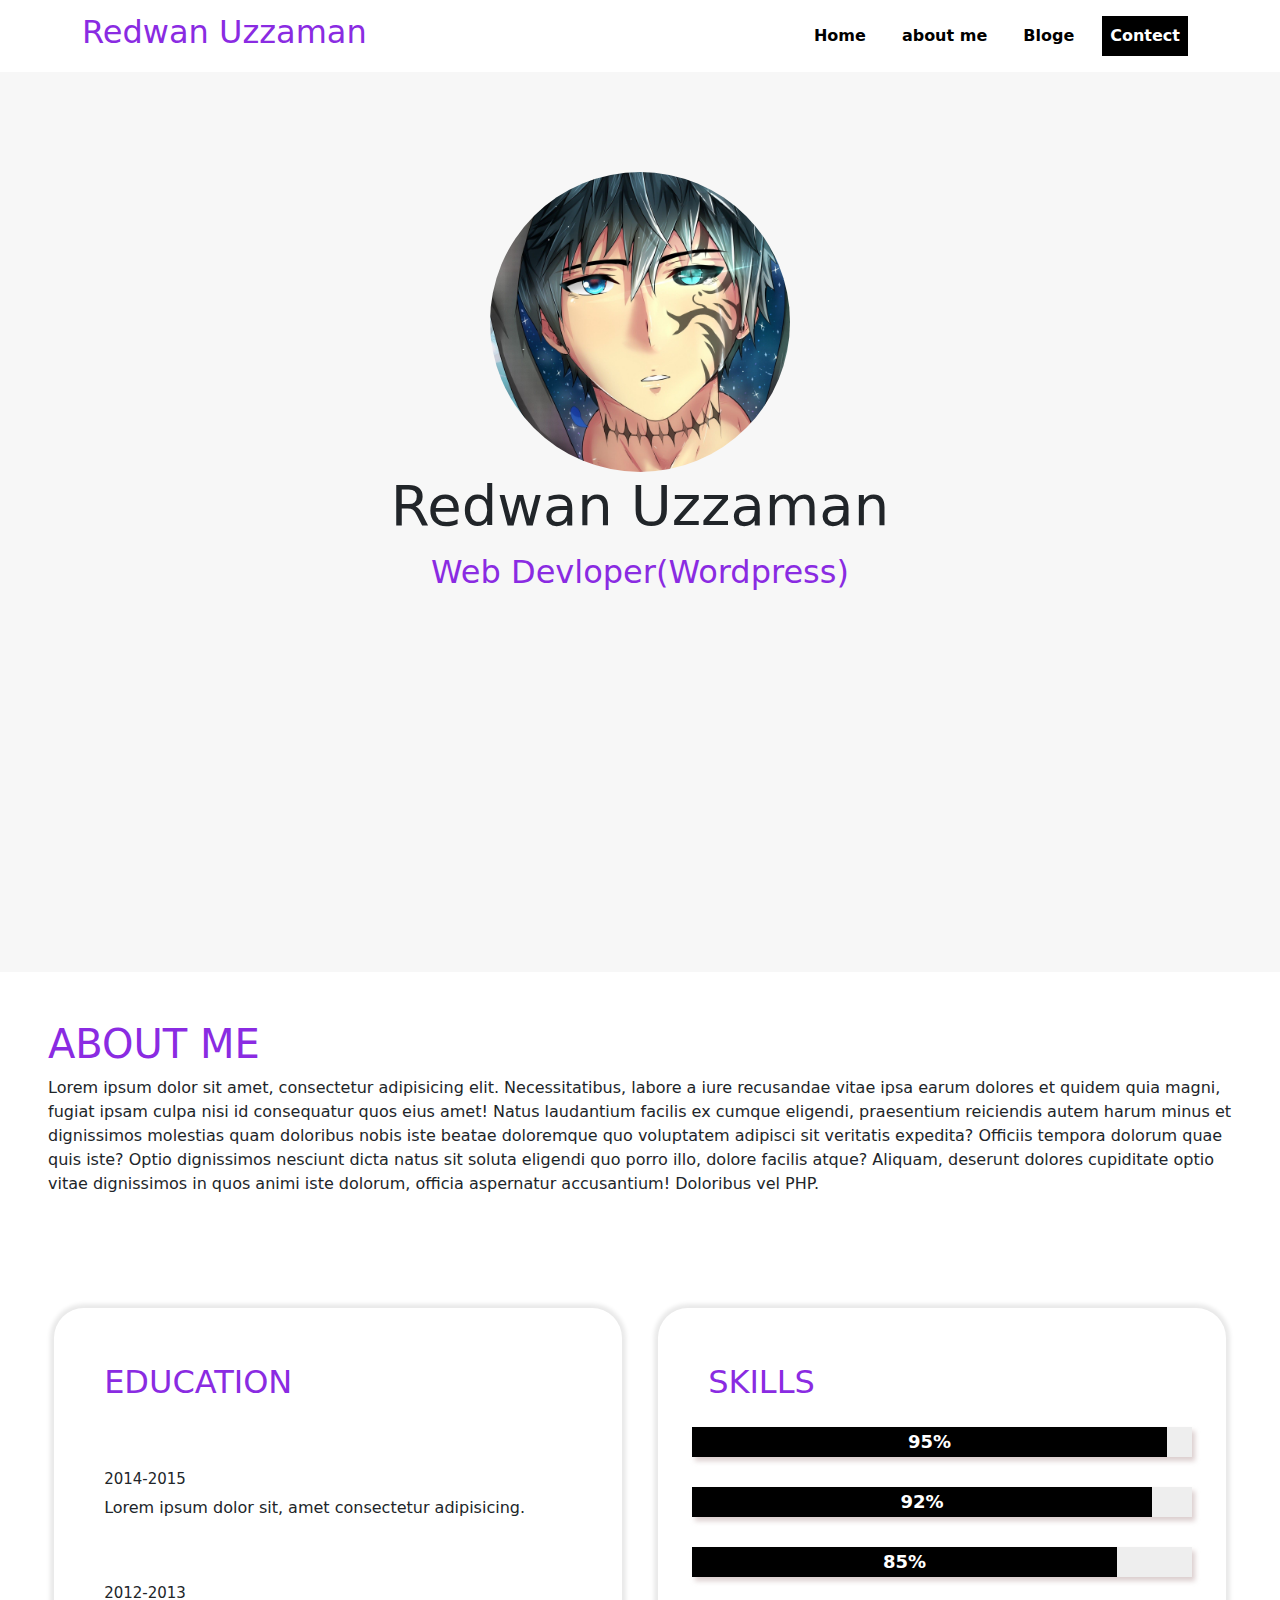
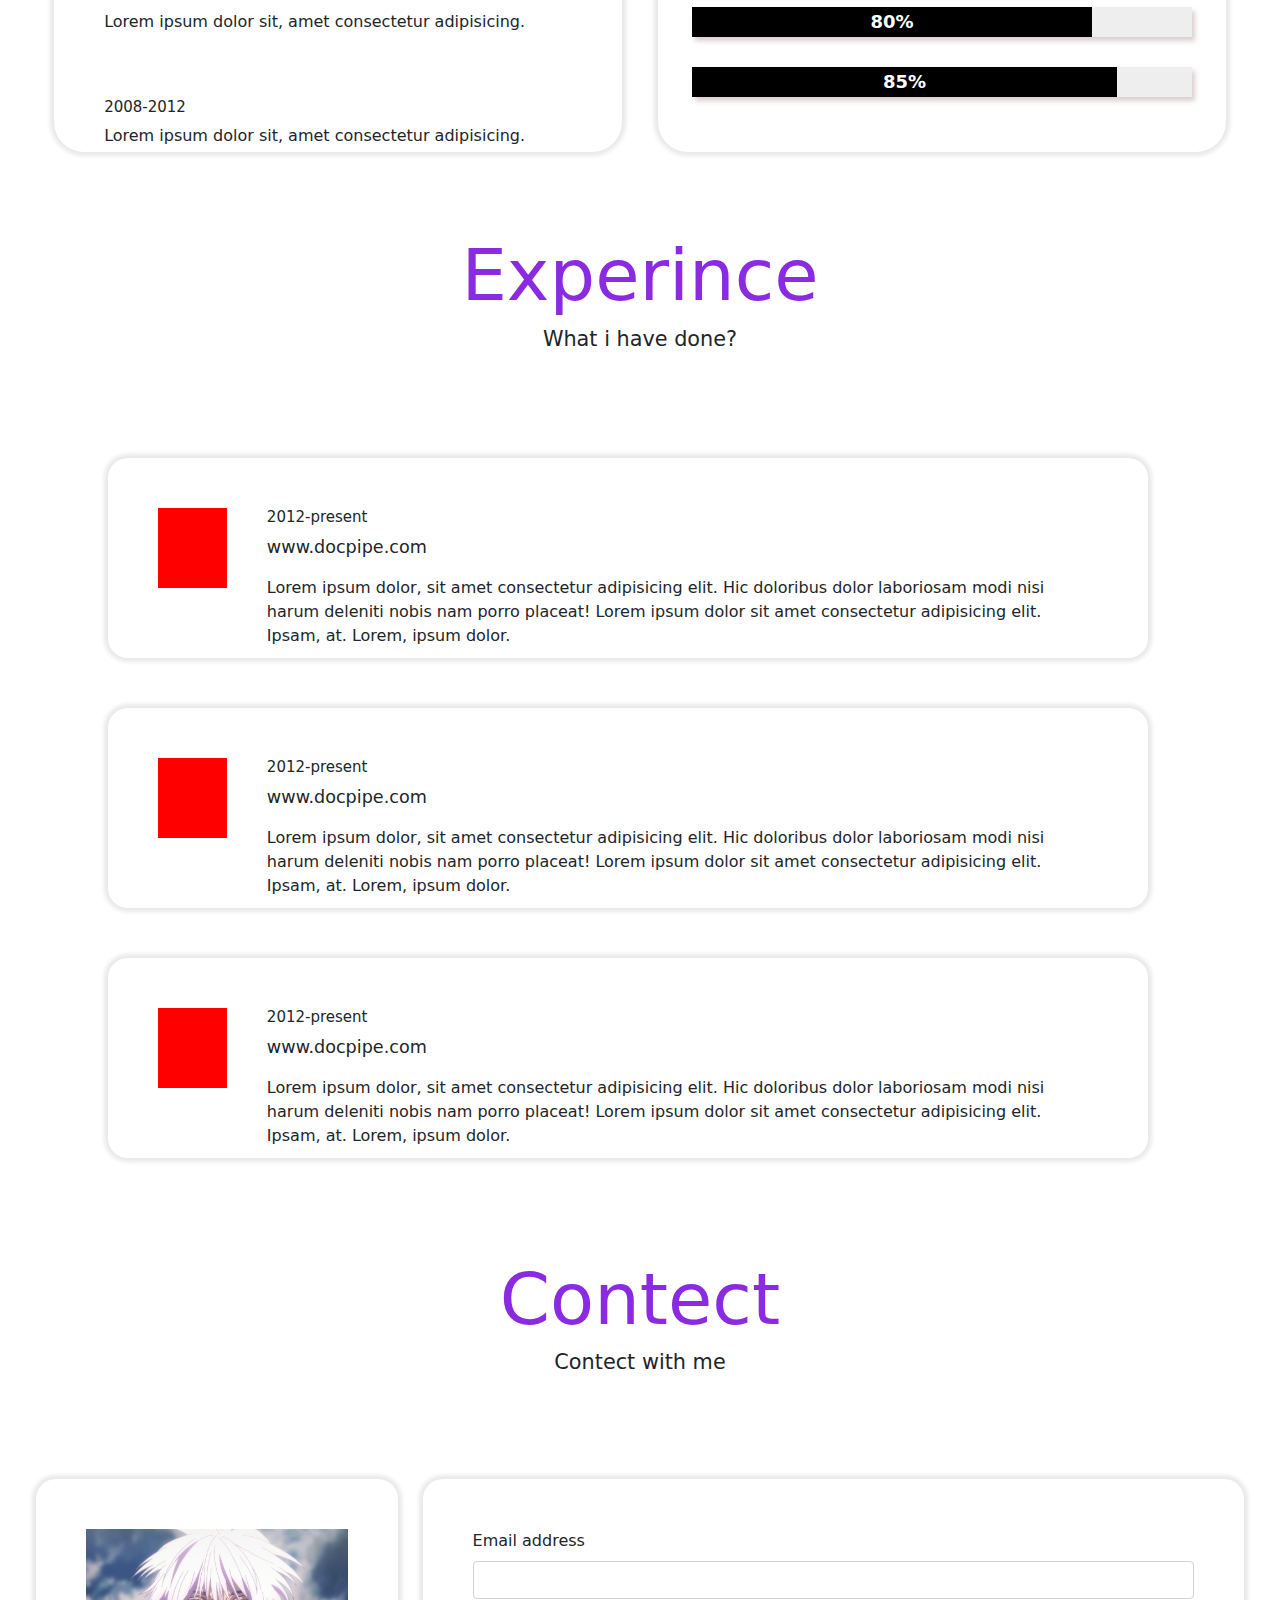
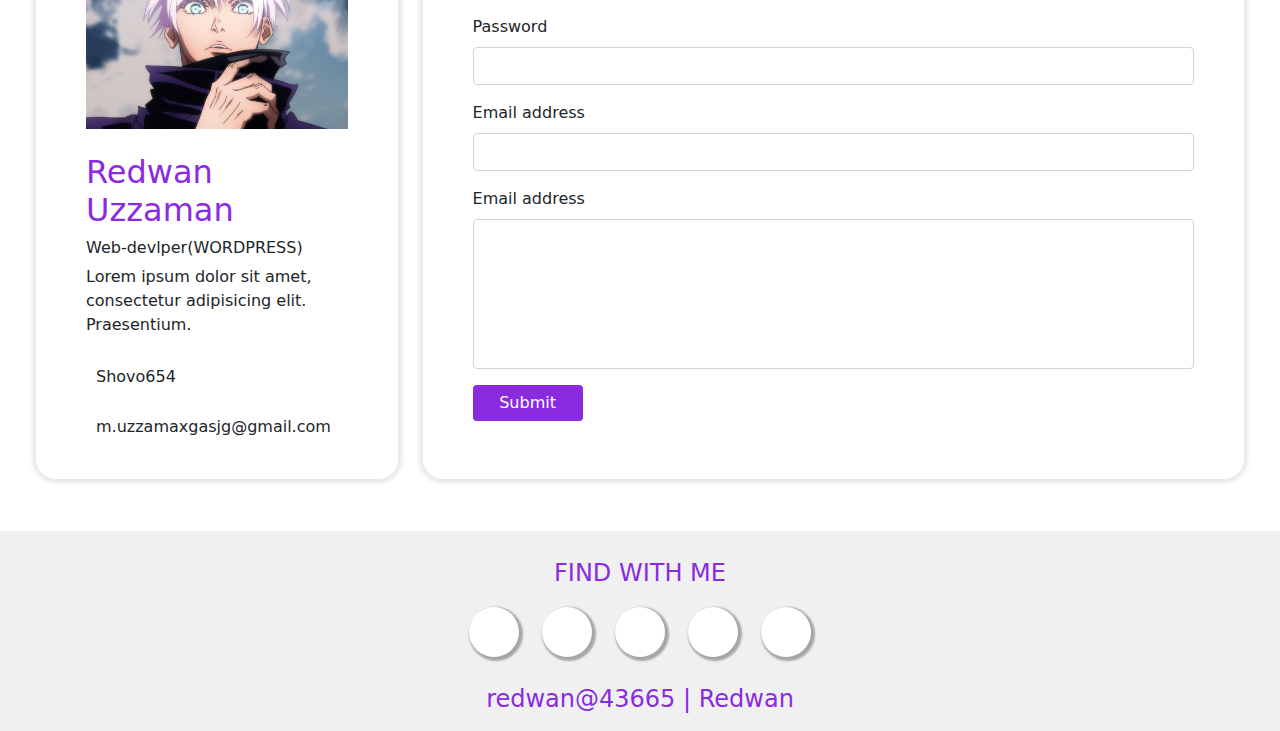
<file: pages/about me/about.html>
<!doctype html>
<html lang="en">
  <head>
    <!-- Required meta tags -->
    <meta charset="utf-8">
    <meta name="viewport" content="width=device-width, initial-scale=1">

    <!-- Bootstrap CSS -->
    <link rel="stylesheet" href="../../css/bootstrap.min.css">

    <link rel="stylesheet" href="style.css">
    <link rel="stylesheet" href="https://cdnjs.cloudflare.com/ajax/libs/font-awesome/6.4.2/css/all.min.css" integrity="sha512-z3gLpd7yknf1YoNbCzqRKc4qyor8gaKU1qmn+CShxbuBusANI9QpRohGBreCFkKxLhei6S9CQXFEbbKuqLg0DA==" crossorigin="anonymous" referrerpolicy="no-referrer" />
    <title>About me</title>

   
  </head>
  <body>

    <!-- nav start --->
    <div class="container-fluid p-0 section1">
      <nav class="navbar navbar-expand-lg">
        
        <div class="container">
          <a class="navbar-brand" href="../../index.html"><h2 style="color: #8a2be2;">Redwan Uzzaman</h2></a>
          <button class="navbar-toggler" type="button" data-bs-toggle="collapse" data-bs-target="#navbarScroll" aria-controls="navbarScroll" aria-expanded="false" aria-label="Toggle navigation">
            <span class="navbar-toggler-icon"></span>
          </button>
          <div class="collapse navbar-collapse" id="navbarScroll">
            <ul class="navbar-nav ms-auto my-2 my-lg-0 navbar-nav-scroll" style="--bs-scroll-height: 100px;">
              <li class="nav-item">
                <a class="nav-link active" aria-current="page" href="../../index.html">Home</a>
              </li>
              
              <li class="nav-item">
                <a class="nav-link" href="../about me/about.html">about me</a>
              </li>
              <li class="nav-item">
                <a class="nav-link" href="../blog/blog.html">Bloge</a>
              </li>
              <li class="nav-item">
                <a class="nav-link one1" href="../contect/contect.html">Contect</a>
              </li>
            </ul>
          </div>
        </div>
      </nav>
    </div>
<!--- herder start -->

<div class="container-fluid section-header p-0">
  <div class="div">
    <div class="box1"></div>
    <div class="box2">
      <h1>Redwan Uzzaman</h1>
      <p>Web Devloper(Wordpress)</p>
    </div>
  </div>
</div>

<div class="container-fluid w-100 p-5">
  <h1 style="color: blueviolet;">ABOUT ME</h1>
  <p>Lorem ipsum dolor sit amet, consectetur adipisicing elit. Necessitatibus, labore a iure recusandae vitae ipsa earum dolores et quidem quia magni, fugiat ipsam culpa nisi id consequatur quos eius amet! Natus laudantium facilis ex cumque eligendi, praesentium reiciendis autem harum minus et dignissimos molestias quam doloribus nobis iste beatae doloremque quo voluptatem adipisci sit veritatis expedita? Officiis tempora dolorum quae quis iste? Optio dignissimos nesciunt dicta natus sit soluta eligendi quo porro illo, dolore facilis atque? Aliquam, deserunt dolores cupiditate optio vitae dignissimos in quos animi iste dolorum, officia aspernatur accusantium! Doloribus vel PHP.</p>
</div>

<!--- education section -->
<div class="containre-fluid p-5 education">
<div class="row content-one">
  <div class="col-4 one">
    <p style="color: #8a2be2; font-size: 2rem;">EDUCATION</p>
    <i class="fa-solid fa-book-open" style="color: #8a2be2; font-size: 2rem;"></i><br>
    <h5 style="font-size: 15px;">2014-2015</h5>
    <p>Lorem ipsum dolor sit, amet consectetur adipisicing.</p>


    <i class="fa-solid fa-book" style="color: #8a2be2; font-size: 2rem;"></i><br>
    <h5 style="font-size: 15px;">2012-2013</h5>
    <p>Lorem ipsum dolor sit, amet consectetur adipisicing.</p>


    <i class="fa-solid fa-book" style="color: #8a2be2; font-size: 2rem;"></i><br>
    <h5 style="font-size: 15px;">2008-2012</h5>
    <p>Lorem ipsum dolor sit, amet consectetur adipisicing.</p>
  </div>
  <div class="col-md-4 two">
    <p style="color: #8a2be2; font-size: 2rem;">SKILLS</p>
    <div class="container">

      <div class="Progress-container">
          <!-- <h4>HTML</h4> -->
          <div class="Progress-bar">
           <p>HTML</p>
              <span data-width="95%"></span>
          </div>
      </div>

      <div class="Progress-container">
          <!-- <h4>CSS</h4> -->
          <div class="Progress-bar">
            <p>Wordpress Theme Devlopment</p>
              <span data-width="92%"></span>
          </div>
      </div>

      <div class="Progress-container">
          <!-- <h4>JavaScript</h4> -->
          <div class="Progress-bar">
            <p>PHP</p>
              <span data-width="85%"></span>
          </div>
      </div>

      <div class="Progress-container">
          <!-- <h4>Bootstrap</h4> -->
          <div class="Progress-bar">
            <P>JavaScript</P>
              <span data-width="80%"></span>
          </div>
      </div>

      <div class="Progress-container">
        <!-- <h4>Bootstrap</h4> -->
        <div class="Progress-bar">
          <P>Bootstrap</P>
            <span data-width="85%"></span>
        </div>
    </div>

  </div>

  </div>
</div>
</div>

<br><br><br>
<!-- div section -->

<div class="div2" style="text-align: center;">
  <h1 style="font-size: 4.5rem; color: #8a2be2;">Experince</h1>
<h2 style="font-size: 1.3rem;">What i have done?</h2>
  </div><br><br>


<div class="container-fluid sec-1">
<div class="row fog">
  <div class="col-3 war1">
    <div class="sit">
      <div class="sit1"></div>
      <div class="sit2" style="margin: 0 0 0 40px;">
        <h5 style="font-size: 15px;">2012-present</h5>
        <p style="font-size: 1.1rem;">www.docpipe.com</p>
        <p>Lorem ipsum dolor, sit amet consectetur adipisicing elit. Hic doloribus dolor laboriosam modi nisi harum deleniti nobis nam porro placeat! Lorem ipsum dolor sit amet consectetur adipisicing elit. Ipsam, at. Lorem, ipsum dolor.</p>
      </div>
    </div>
  </div>
  <div class="col-3 war2">
    <div class="sitp">
      <div class="sit1p"></div>
      <div class="sit2p" style="margin: 0 0 0 40px;">
        <h5 style="font-size: 15px;">2012-present</h5>
        <p style="font-size: 1.1rem;">www.docpipe.com</p>
        <p>Lorem ipsum dolor, sit amet consectetur adipisicing elit. Hic doloribus dolor laboriosam modi nisi harum deleniti nobis nam porro placeat! Lorem ipsum dolor sit amet consectetur adipisicing elit. Ipsam, at. Lorem, ipsum dolor.</p>
      </div>
    </div>
  </div>
  <div class="col-3 war3">
    <div class="sitq">
      <div class="sit1q"></div>
      <div class="sit2q" style="margin: 0 0 0 40px;">
        <h5 style="font-size: 15px;">2012-present</h5>
        <p style="font-size: 1.1rem;">www.docpipe.com</p>
        <p>Lorem ipsum dolor, sit amet consectetur adipisicing elit. Hic doloribus dolor laboriosam modi nisi harum deleniti nobis nam porro placeat! Lorem ipsum dolor sit amet consectetur adipisicing elit. Ipsam, at. Lorem, ipsum dolor.</p>
      </div>
    </div>
  </div>
</div>
</div>

<br><br>
<!------ form section -->
<div class="div2" style="text-align: center;">
  <h1 style="font-size: 4.5rem; color: #8a2be2;">Contect</h1>
<h2 style="font-size: 1.3rem;">Contect with me</h2>
  </div><br><br>

<div class="container-fluid p-5 form"> 
  <div class="row">
    <div class="col-md-4 app1">
      <div class="image"></div><br>
      <h2 style="color: #8a2be2;">Redwan Uzzaman</h2>
      <h4 style="font-size: 1rem;">Web-devlper(WORDPRESS)</h4>
      <p>Lorem ipsum dolor sit amet, consectetur adipisicing elit. Praesentium.</p><br>
      <div class="icon" style="display: flex;">
        <i class="fa-brands fa-skype fa-lg" style="color: #8a2be2; font-size: 2rem;"></i>
        <p style="margin: -12px 0 0 10px;">Shovo654</p>
      </div><br>
      <div class="icon" style="display: flex;">
        <i class="fa-solid fa-envelope" style="color: #8a2be2; font-size: 2rem;"></i>
        <p style="margin: 2px 0 0 10px;">m.uzzamaxgasjg@gmail.com</p>
      </div>

    </div>
    <div class="col-md-4 app2">
      <form>
        <div class="mb-3">
          <label for="exampleInputEmail1" class="form-label">Email address</label>
          <input type="email" class="form-control" id="exampleInputEmail1" aria-describedby="emailHelp">
        </div>
        <div class="mb-3">
          <label for="exampleInputPassword1" class="form-label">Password</label>
          <input type="password" class="form-control" id="exampleInputPassword1">
        </div>
        <div class="mb-3">
          <label for="exampleInputEmail1" class="form-label">Email address</label>
          <input type="email" class="form-control" id="exampleInputEmail1" aria-describedby="emailHelp">
        </div>
        <div class="mb-3">
          <label for="exampleInputEmail1" class="form-label">Email address</label>
          <input type="email" class="form-control" id="exampleInputEmail1" style="height: 150px;" aria-describedby="emailHelp">
        </div>
        <button type="submit" class="btn" style="width: 110px;
        background-color: #8a2be2;
        color: #fff;
        border: none;">Submit</button>
      </form>
    </div>
  </div>
</div>

<!---- form section -->
<div class="container-fluid sub">
  <br>
  <p>FIND WITH ME</p>
  <div class="icon-img">
    <button class="face">
      <i class="fa-brands fa-facebook-f" style="color: #000000;"></i>
    </button>
    <button class="face">
      <i class="fa-brands fa-twitter" style="color: #000000;"></i>
    </button>
    <button class="face">
      <i class="fa-brands fa-linkedin" style="color: #000000;"></i>
    </button>
    <button class="face">
      <i class="fa-brands fa-reddit-alien" style="color: #000000;"></i>
    </button>
    <button class="face">
      <i class="fa-brands fa-youtube" style="color: #000000;"></i>
    </button>
  </div>
<br>
  <p>redwan@43665 | Redwan</p>

</div>



    <!-- Optional JavaScript; choose one of the two! -->
<script src="../../js/main.js"></script>
    <!-- Option 1: Bootstrap Bundle with Popper -->
    <script src="../../js/bootstrap.min.js" integrity="sha384-ka7Sk0Gln4gmtz2MlQnikT1wXgYsOg+OMhuP+IlRH9sENBO0LRn5q+8nbTov4+1p" crossorigin="anonymous"></script>

    <!-- Option 2: Separate Popper and Bootstrap JS -->
    <script src="../../js/popper.min.js"></script>
    <script src="../../js/bootstrap.js"></script>
    <!--
    <script src="https://cdn.jsdelivr.net/npm/@popperjs/core@2.10.2/dist/umd/popper.min.js" integrity="sha384-7+zCNj/IqJ95wo16oMtfsKbZ9ccEh31eOz1HGyDuCQ6wgnyJNSYdrPa03rtR1zdB" crossorigin="anonymous"></script>
    <script src="https://cdn.jsdelivr.net/npm/bootstrap@5.1.3/dist/js/bootstrap.min.js" integrity="sha384-QJHtvGhmr9XOIpI6YVutG+2QOK9T+ZnN4kzFN1RtK3zEFEIsxhlmWl5/YESvpZ13" crossorigin="anonymous"></script>
    -->
  </body>
</html>
</file>
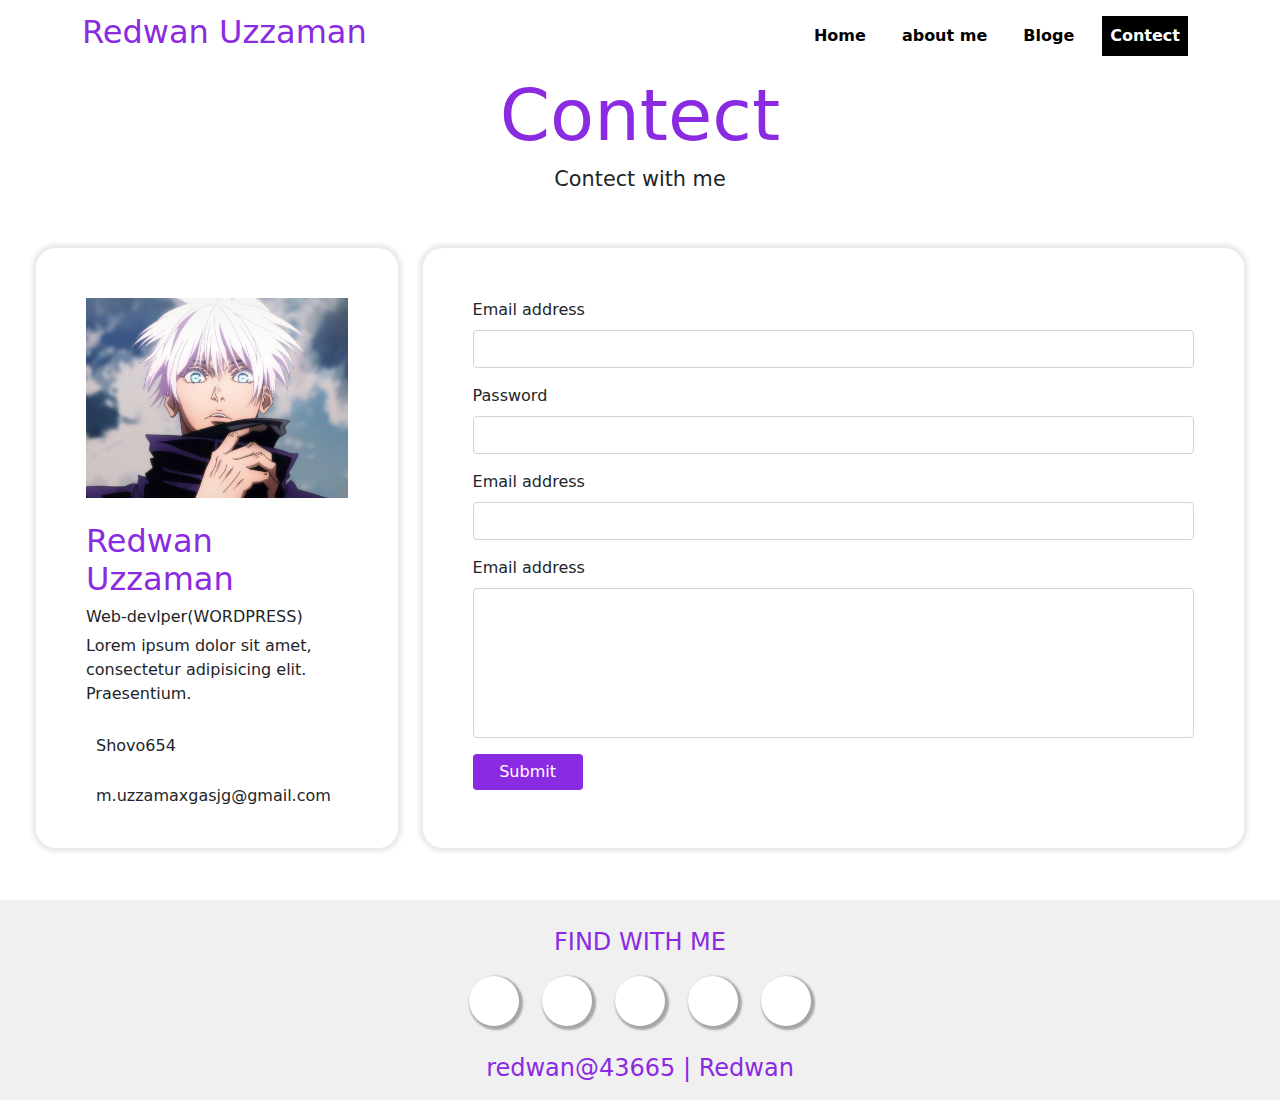
<file: pages/contect/contect.html>
<!doctype html>
<html lang="en">
  <head>
    <!-- Required meta tags -->
    <meta charset="utf-8">
    <meta name="viewport" content="width=device-width, initial-scale=1">

    <!-- Bootstrap CSS -->
    <link rel="stylesheet" href="../../css/bootstrap.min.css">

    <link rel="stylesheet" href="style.css">
    <link rel="stylesheet" href="https://cdnjs.cloudflare.com/ajax/libs/font-awesome/6.4.2/css/all.min.css" integrity="sha512-z3gLpd7yknf1YoNbCzqRKc4qyor8gaKU1qmn+CShxbuBusANI9QpRohGBreCFkKxLhei6S9CQXFEbbKuqLg0DA==" crossorigin="anonymous" referrerpolicy="no-referrer" />

    <title>contect</title>

   
  </head>
  <body>

    <!-- nav start --->
    <div class="container-fluid p-0 section1">
      <nav class="navbar navbar-expand-lg">
        
        <div class="container">
          <a class="navbar-brand" href="../../index.html"><h2 style="color: #8a2be2;">Redwan Uzzaman</h2></a>
          <button class="navbar-toggler" type="button" data-bs-toggle="collapse" data-bs-target="#navbarScroll" aria-controls="navbarScroll" aria-expanded="false" aria-label="Toggle navigation">
            <span class="navbar-toggler-icon"></span>
          </button>
          <div class="collapse navbar-collapse" id="navbarScroll">
            <ul class="navbar-nav ms-auto my-2 my-lg-0 navbar-nav-scroll" style="--bs-scroll-height: 100px;">
              <li class="nav-item">
                <a class="nav-link active" aria-current="page" href="../../index.html">Home</a>
              </li>
              
              <li class="nav-item">
                <a class="nav-link" href="../about me/about.html">about me</a>
              </li>
              <li class="nav-item">
                <a class="nav-link" href="../blog/blog.html">Bloge</a>
              </li>
              <li class="nav-item">
                <a class="nav-link one1" href="../contect/contect.html">Contect</a>
              </li>
            </ul>
          </div>
        </div>
      </nav>
    </div>
<!--- herder start -->


<!------ form section -->
<div class="div2" style="text-align: center;">
  <h1 style="font-size: 4.5rem; color: #8a2be2;">Contect</h1>
<h2 style="font-size: 1.3rem;">Contect with me</h2>
  </div>

<div class="container-fluid p-5 form"> 
  <div class="row">
    <div class="col-md-4 app1">
      <div class="image"></div><br>
      <h2 style="color: #8a2be2;">Redwan Uzzaman</h2>
      <h4 style="font-size: 1rem;">Web-devlper(WORDPRESS)</h4>
      <p>Lorem ipsum dolor sit amet, consectetur adipisicing elit. Praesentium.</p><br>
      <div class="icon" style="display: flex;">
        <i class="fa-brands fa-skype fa-lg" style="color: #8a2be2; font-size: 2rem;"></i>
        <p style="margin: -12px 0 0 10px;">Shovo654</p>
      </div><br>
      <div class="icon" style="display: flex;">
        <i class="fa-solid fa-envelope" style="color: #8a2be2; font-size: 2rem;"></i>
        <p style="margin: 2px 0 0 10px;">m.uzzamaxgasjg@gmail.com</p>
      </div>

    </div>
    <div class="col-md-4 app2">
      <form>
        <div class="mb-3">
          <label for="exampleInputEmail1" class="form-label">Email address</label>
          <input type="email" class="form-control" id="exampleInputEmail1" aria-describedby="emailHelp">
        </div>
        <div class="mb-3">
          <label for="exampleInputPassword1" class="form-label">Password</label>
          <input type="password" class="form-control" id="exampleInputPassword1">
        </div>
        <div class="mb-3">
          <label for="exampleInputEmail1" class="form-label">Email address</label>
          <input type="email" class="form-control" id="exampleInputEmail1" aria-describedby="emailHelp">
        </div>
        <div class="mb-3">
          <label for="exampleInputEmail1" class="form-label">Email address</label>
          <input type="email" class="form-control" id="exampleInputEmail1" style="height: 150px;" aria-describedby="emailHelp">
        </div>
        <button type="submit" class="btn" style="width: 110px;
        background-color: #8a2be2;
        color: #fff;
        border: none;">Submit</button>
      </form>
    </div>
  </div>
</div>

<!---- form section -->
<div class="container-fluid sub">
  <br>
  <p>FIND WITH ME</p>
  <div class="icon-img">
    <button class="face">
      <i class="fa-brands fa-facebook-f" style="color: #000000;"></i>
    </button>
    <button class="face">
      <i class="fa-brands fa-twitter" style="color: #000000;"></i>
    </button>
    <button class="face">
      <i class="fa-brands fa-linkedin" style="color: #000000;"></i>
    </button>
    <button class="face">
      <i class="fa-brands fa-reddit-alien" style="color: #000000;"></i>
    </button>
    <button class="face">
      <i class="fa-brands fa-youtube" style="color: #000000;"></i>
    </button>
  </div>
<br>
  <p>redwan@43665 | Redwan</p>

</div>


    <!-- Optional JavaScript; choose one of the two! -->

    <!-- Option 1: Bootstrap Bundle with Popper -->
    <script src="../../js/bootstrap.min.js" integrity="sha384-ka7Sk0Gln4gmtz2MlQnikT1wXgYsOg+OMhuP+IlRH9sENBO0LRn5q+8nbTov4+1p" crossorigin="anonymous"></script>

    <!-- Option 2: Separate Popper and Bootstrap JS -->
    <script src="../../js/popper.min.js"></script>
    <script src="../../js/bootstrap.js"></script>
    <!--
    <script src="https://cdn.jsdelivr.net/npm/@popperjs/core@2.10.2/dist/umd/popper.min.js" integrity="sha384-7+zCNj/IqJ95wo16oMtfsKbZ9ccEh31eOz1HGyDuCQ6wgnyJNSYdrPa03rtR1zdB" crossorigin="anonymous"></script>
    <script src="https://cdn.jsdelivr.net/npm/bootstrap@5.1.3/dist/js/bootstrap.min.js" integrity="sha384-QJHtvGhmr9XOIpI6YVutG+2QOK9T+ZnN4kzFN1RtK3zEFEIsxhlmWl5/YESvpZ13" crossorigin="anonymous"></script>
    -->
  </body>
</html>
</file>
<file: pages/about me/style.css>
* {
    padding: 0;
    margin: 0;
    box-sizing: border-box;
}

/*** nav start ******/
.nav-link {
    color: #000;
    font-size: 1rem;
    font-weight: 600;
    cursor: pointer;
    text-decoration: none;
    border-left: 10px solid #fff;
    border-right: 10px solid #fff;
    transition: 0.5s;
}

.nav-link:hover {
    background-color: rgb(0, 0, 0);
    color: #fff;
}

.one1 {
    color: #ffffff;
    background-color: #000;
    font-size: 1rem;
    font-weight: 600;
    cursor: pointer;
    text-decoration: none;
    transition: 0.5s;
    border-left: 10px solid #fff;
    border-right: 10px solid #fff;
}

.one1:hover {
    background-color: #8a2be2;
}

/***** header start *******/
.section-header {
    height: 100vh;
    background-color: #f7f7f7;
}

.div {
    width: 100%;
    padding-top: 100px;
}

.box1 {
    height: 300px;
    width: 300px;
    background-image: url("../../picture/17019958.jpg");
    background-position: center;
    background-repeat: no-repeat;
    background-size: cover;
    border-radius: 50%;
    margin: 0 auto;
}

.box2 {
    width: 100%;
    text-align: center;
}

.box2 h1 {
    font-size: 3.5rem;
}

.box2 p {
    font-size: 2rem;
    color: #8a2be2;
}

/*** education section ****/
.education {
    height: 500px;
}

.content-one {
    justify-content: space-around;
}

.one {
    width: 47%;
    background-color: #ffffff;
    height: 444px;
    border-radius: 30px;
    padding: 50px;
    box-shadow: 0 0 4px 4px #e9e9e9;
}

.two {
    width: 47%;
    background-color: #ffffff;
    height: 444px;
    border-radius: 30px;
    padding: 50px;
    box-shadow: 0 0 4px 4px #e9e9e9;
}

.two .container {
    
    display: flex;
    flex-direction: column;
    align-items: center;
    justify-content: center;
   
}

.two .container .Progress-container {
    margin-bottom: 25px;
}

.two .container .Progress-container p {
    margin: 5px 0 15px 15px;
    letter-spacing: 0.5px;
}

.two .container .Progress-container .Progress-bar {
    position: relative;
    width: 500px;
    height: 30px;
    background-color: rgb(238, 238, 238);
    box-shadow: 3px 4px 5px 0px rgba(204, 185, 185, 0.7);
}

.two .container .Progress-container .Progress-bar span {
    position: absolute;
    top: 0;
    left: 0;
    width: 0%;
    height: 100%;
    color: white;
    font-weight: 800;
    font-size: 18px;
    line-height: 1.7;
    text-align: center;
    background-color: #000;
    transition: width 1.5s linear;

}

/**** div section **/
.sec-1 {
    height: 800px;
}

.fog {
    width: 100%;
    justify-content: space-around;
    flex-direction: column;
    align-items: center;
    padding: 50px;
}

.war1 {
    width: 90%;
    height: 200px;
    background-color: #fff;
    border-radius: 20px;
    padding: 50px;
    box-shadow: 0 0 4px 4px #e9e9e9;
}

.sit {
    display: flex;
    justify-content: space-between;
}

.sit1 {
    width: 150px;
    height: 80px;
    background-color: red;
}

.war2 {
    width: 90%;
    height: 200px;
    background-color: #fff;
    border-radius: 20px;
    padding: 50px;
    box-shadow: 0 0 4px 4px #e9e9e9;
    margin-top: 50px;
}

.sitp {
    display: flex;
    justify-content: space-between;
}

.sit1p {
    width: 150px;
    height: 80px;
    background-color: red;
}


.war3 {
    width: 90%;
    height: 200px;
    background-color: #fff;
    border-radius: 20px;
    padding: 50px;
    box-shadow: 0 0 4px 4px #e9e9e9;
    margin-top: 50px;
}

.sitq {
    display: flex;
    justify-content: space-between;
}

.sit1q {
    width: 150px;
    height: 80px;
    background-color: red;
}

/********* form section ************/
.form {
    height: 700px;
}

.form .row {
    justify-content: space-between;
}

.app1 {
    width: 30%;
    height: 600px;
    box-shadow: 0 0 4px 4px #e9e9e9;
    padding: 50px;
    border-radius: 20px;
}

.image {
    width: 100%;
    height: 200px;
    background-image: url("../../picture/2378020-u1.jpg");
    background-position: center;
    background-repeat: no-repeat;
    background-size: cover;
}

.app2 {
    width: 68%;
    height: 600px;
    padding: 50px;
    border-radius: 20px;
    box-shadow: 0 0 4px 4px #e9e9e9;
}


/**** footer section ****/
.sub {
    height: 200px;
    background-color: #f0f0f0;
    text-align: center;
}

.sub p {
    font-size: 1.5rem;
    color: #8a2be2;
}

.sub .icon-img {
    width: 37%;
    padding: 0 50px 0 50px;
    display: flex;
    margin: 0 auto;
    justify-content: space-around;
}

.sub .icon-img .face {
    width: 50px;
    height: 50px;
    border-radius: 50%;
    background-color: #fff;
    border: none;
    box-shadow: 2px 2px 2px 2px #a6a6a6;
}
</file>
<file: pages/contect/style.css>
*{
    padding: 0;
    margin: 0;
    box-sizing: border-box;
}
/*** nav start ******/
.nav-link{
    color: #000;
    font-size: 1rem;
    font-weight: 600;
    cursor: pointer;
    text-decoration: none;
    border-left: 10px solid #fff;
    border-right: 10px solid #fff;
    transition: 0.5s;
    
}
.nav-link:hover{
    background-color: rgb(0, 0, 0);
    color: #fff;
}
.one1{
    color: #ffffff;
    background-color: #000;
    font-size: 1rem;
    font-weight: 600;
    cursor: pointer;
    text-decoration: none;
    transition: 0.5s;
    border-left: 10px solid #fff;
    border-right: 10px solid #fff;
}
.one1:hover{
    background-color: rgb(112, 19, 189);
}
/********* form section ************/
.form {
    height: 700px;
}

.form .row {
    justify-content: space-between;
}

.app1 {
    width: 30%;
    height: 600px;
    box-shadow: 0 0 4px 4px #e9e9e9;
    padding: 50px;
    border-radius: 20px;
}

.image {
    width: 100%;
    height: 200px;
    background-image: url("../../picture/2378020-u1.jpg");
    background-position: center;
    background-repeat: no-repeat;
    background-size: cover;
}

.app2 {
    width: 68%;
    height: 600px;
    padding: 50px;
    border-radius: 20px;
    box-shadow: 0 0 4px 4px #e9e9e9;
}


/**** footer section ****/
.sub {
    height: 200px;
    background-color: #f0f0f0;
    text-align: center;
}

.sub p {
    font-size: 1.5rem;
    color: #8a2be2;
}

.sub .icon-img {
    width: 37%;
    padding: 0 50px 0 50px;
    display: flex;
    margin: 0 auto;
    justify-content: space-around;
}

.sub .icon-img .face {
    width: 50px;
    height: 50px;
    border-radius: 50%;
    background-color: #fff;
    border: none;
    box-shadow: 2px 2px 2px 2px #a6a6a6;
}
</file>
